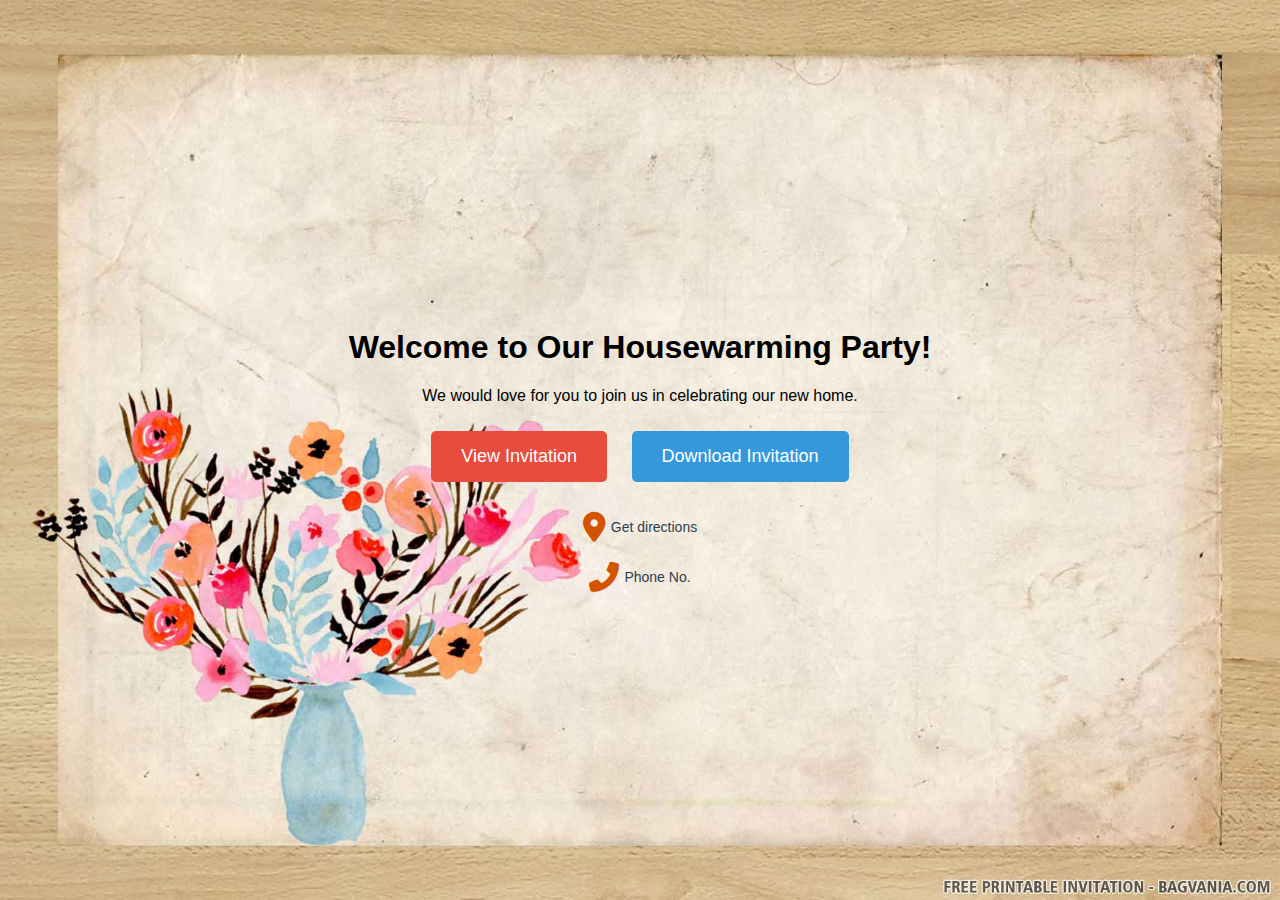
<file: index.html>
<!DOCTYPE html>
<html lang="en">
<head>
    <meta charset="UTF-8">
    <meta http-equiv="X-UA-Compatible" content="IE=edge">
    <meta name="viewport" content="width=device-width, initial-scale=1.0">
    <title>Housewarming Invitation</title>
    <link rel="stylesheet" href="https://cdnjs.cloudflare.com/ajax/libs/font-awesome/6.0.0-beta3/css/all.min.css">
    <style>
        body {
            margin: 0;
            padding: 0;
            display: flex;
            flex-direction: column;
            justify-content: center;
            align-items: center;
            height: 100vh;
            background-color: #9adff3;
            font-family: Arial, sans-serif;
            background: url('Housewarming-Invitation-1.jpg') no-repeat center center/cover;
        }
        .button-container {
            text-align: center;
        }
        .invitation-button, .download-button {
            padding: 15px 30px;
            font-size: 18px;
            color: white;
            border: none;
            border-radius: 5px;
            cursor: pointer;
            transition: background-color 0.3s ease;
            margin: 10px;
        }
        .invitation-button {
            background-color: #e74c3c;
        }
        .invitation-button:hover {
            background-color: #c0392b;
        }
        .download-button {
            background-color: #3498db;
        }
        .download-button:hover {
            background-color: #2980b9;
        }
        .maps-logo, .phone-contact {
            margin-top: 20px;
            display: flex;
            justify-content: center;
            align-items: center;
        }
        .maps-logo a, .phone-contact a {
            text-decoration: none;
            display: flex;
            align-items: center;
        }
        .maps-logo i, .phone-contact i {
            font-size: 30px; /* Decreased icon size */
            color: #d35400; /* Default color */
            cursor: pointer;
            transition: color 0.3s ease;
        }
        .maps-logo i:hover, .phone-contact i:hover {
            color: #e67e22; /* Hover color */
        }
        .maps-logo span, .phone-contact span {
            margin-left: 5px; /* Decreased margin */
            font-size: 14px; /* Decreased text size */
            color: #2c3e50;
        }
    </style>
</head>
<body>
    <div class="button-container">
        <h1>Welcome to Our Housewarming Party!</h1>
        <p>We would love for you to join us in celebrating our new home.</p>
        <button class="invitation-button" onclick="location.href='invitation.html'">
            View Invitation
        </button>
        <button class="download-button" onclick="window.location.href='png2pdf.pdf'">
            Download Invitation
        </button>
        <div class="maps-logo">
            <a href="https://goo.gl/maps/vsPWa5nxQo1wmfMg9" target="_blank">
                <i class="fas fa-map-marker-alt"></i>
                <span>Get directions</span>
            </a>
        </div>
        <div class="phone-contact">
            <a href="tel:+9392664263">
                <i class="fas fa-phone-alt"></i>
                <span>Phone No.</span>
            </a>
        </div>
    </div>
</body>
</html>
</file>
